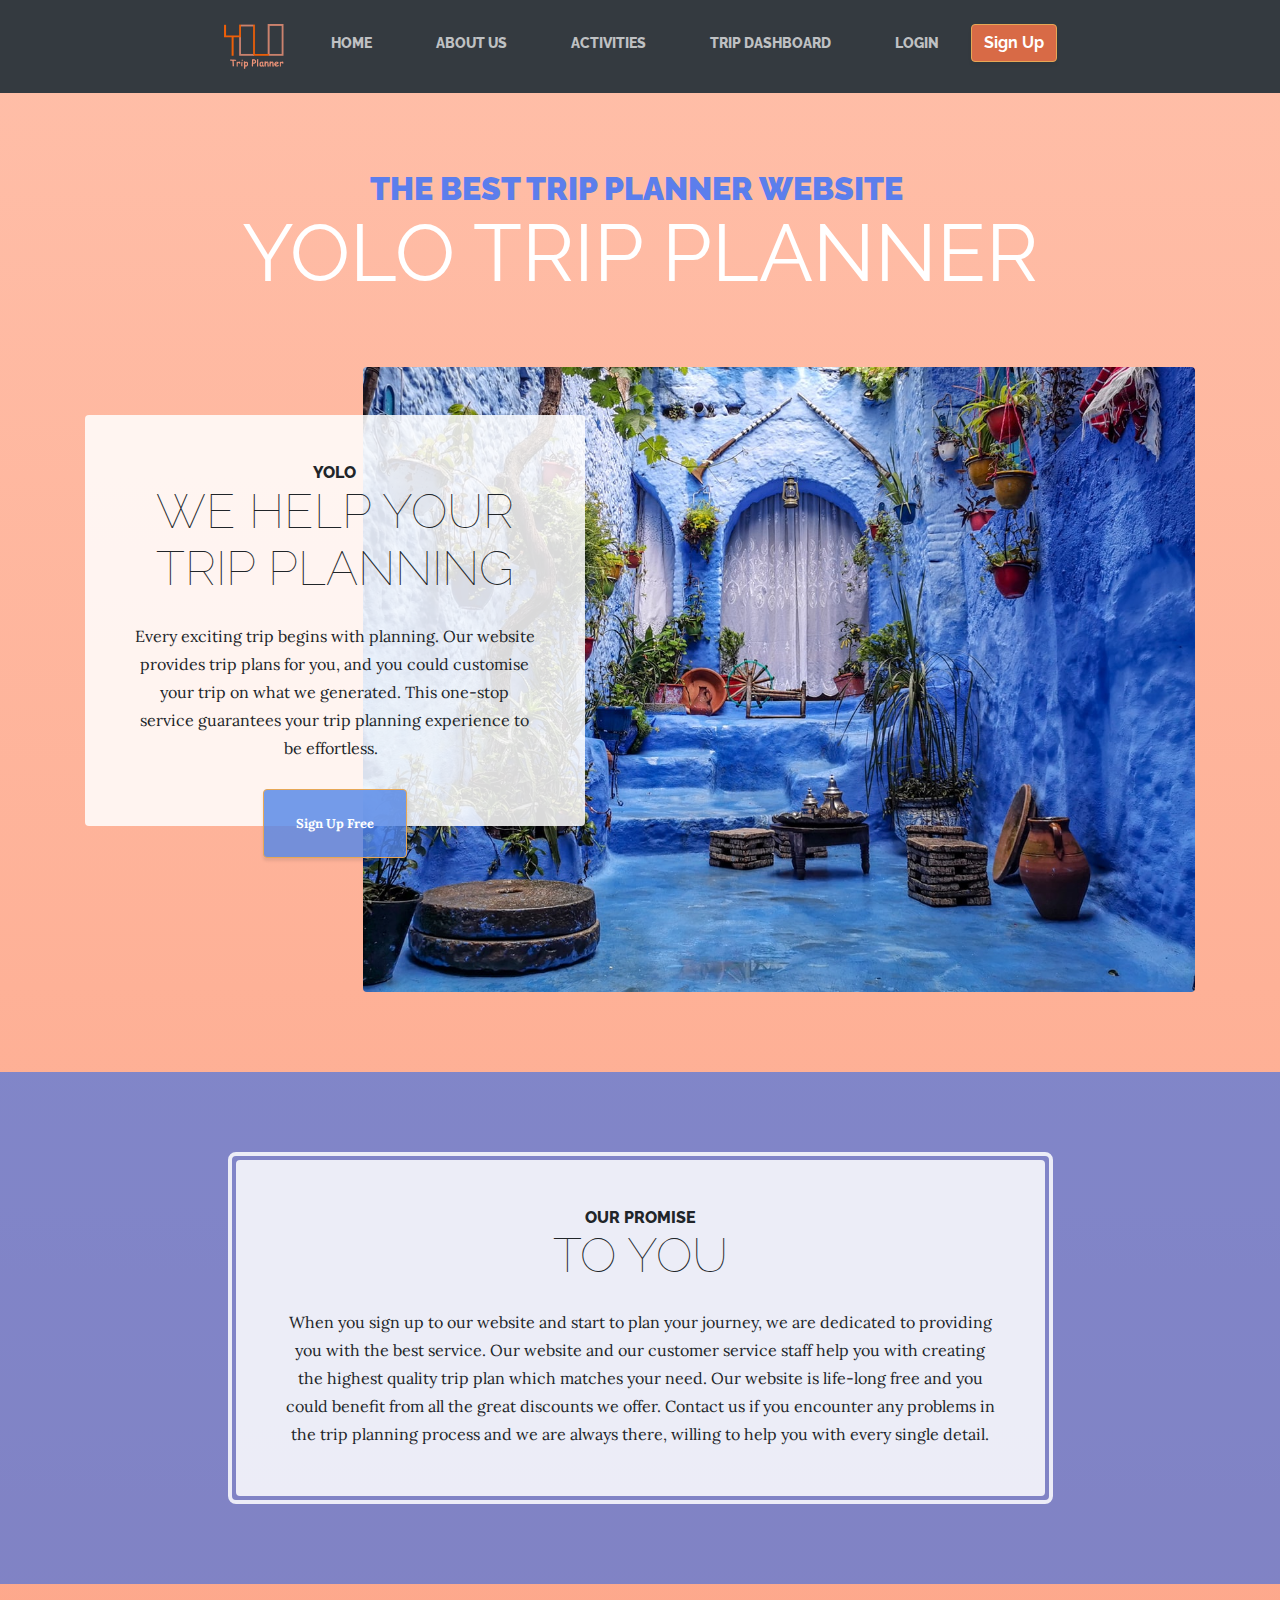
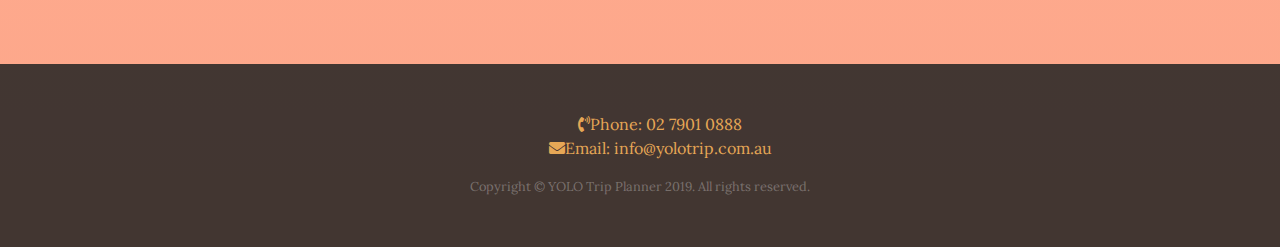
<file: index.html>
<!DOCTYPE html>
<html>

<head>
    <meta charset="utf-8">
    <meta name="viewport" content="width=device-width, initial-scale=1.0, shrink-to-fit=no">
    <title>YOLO</title>
    <link rel="icon" href="assets/img/logo-tile.png">
    <link rel="stylesheet" href="assets/bootstrap/css/bootstrap.min.css">
    <link rel="stylesheet" href="assets/fonts/fontawesome-all.min.css">
    <link rel="stylesheet" href="https://fonts.googleapis.com/css?family=Raleway:100,100i,200,200i,300,300i,400,400i,500,500i,600,600i,700,700i,800,800i,900,900i">
    <link rel="stylesheet" href="https://fonts.googleapis.com/css?family=Lora:400,400i,700,700i">
</head>

<body style="background:linear-gradient(rgba(255, 156, 122, 0.65), rgba(252, 117, 72, 0.65));">
    <style>
    a.logo-link {
    float: left;
    max-width: 250px;
    margin-right: 15px;

    }
    @media only screen and (max-width:1024px) { a.logo-link {max-width: 150px;}}
    @media (max-width:420px){
        .container{max-width:540px}
        .section-heading .section-heading-lower{display:block;font-size:1rem;font-weight:100}
}
        </style>
    <!--navigation bar-->
    <nav class="navbar navbar-light navbar-expand-lg bg-dark py-lg-4"
        id="mainNav">
        <div class="container"><a class="navbar-brandx d-lg-none " href="#">YOLO</a><button data-toggle="collapse" data-target="#navbarResponsive" class="navbar-toggler" aria-controls="navbarResponsive" aria-expanded="false" aria-label="Toggle navigation"><span class="navbar-toggler-icon"></span></button>
            <div
                class="collapse navbar-collapse" id="navbarResponsive">
                <ul class="nav navbar-nav mx-auto">
                    <a href="index.html" class="logo-link"><img width="60px" src="assets/img/LOGO yolo.png" class="logo" alt="YOLO Trip Planner 2019"></a>
                    <li class="nav-item" role="presentation"><a class="nav-link" href="index.html">Home</a></li>
                    <li class="nav-item" role="presentation"><a class="nav-link" href="about.html">About us</a></li>
                    <li class="nav-item" role="presentation"><a class="nav-link" href="activities.html">Activities</a></li>
                    <li class="nav-item" role="presentation"><a class="nav-link" href="trip-plan.html">trip dashboard</a></li>
                    <li class="nav-item" role="presentation"><a class="nav-link" href="login.html">Login</a></li>
                    <div class="mx-auto intro-button"><a class="btn btn-primary d-inline-block mx-auto btn-md" role="button" href="register.html" style="background-color: rgba(252,117,72,0.82);"><strong>Sign Up</strong></a></div>
                    

                </ul>
        </div>
    </nav>
    <h1 class="text-center text-white d-none d-lg-block site-heading"><span class="text-info site-heading-upper mb-3" style="color: rgba(216, 224, 133, 0.89);"><strong>THE BEST TRIP PLANNER WEBSITE&nbsp;</strong></span><span class="site-heading-lower"><strong>YOLO Trip Planner</strong></span></h1>
    <section class="page-section clearfix">
        <div class="container">
            <div class="intro"><img class="img-fluid intro-img mb-3 mb-lg-0 rounded" src="assets/img/trip4.jpeg">
                <!--first box introduce the service-->
                <div class="intro-text left-0 text-centerfaded p-5 rounded bg-faded text-center">
                    <h2 class="section-heading mb-4"><span class="section-heading-upper">YOLO</span><span class="section-heading-lower">We help your trip planning</span></h2>
                    <p class="mb-3">Every exciting trip begins with planning. Our website provides trip plans for you, and you could customise your trip on what we generated. This one-stop service guarantees your trip planning experience to be effortless. &nbsp;</p>
                    <div class="mx-auto intro-button"><a class="btn btn-primary d-inline-block mx-auto btn-xl" role="button" href="register.html" style="background-color: rgba(86,135,230,0.82);">Sign Up Free</a></div>
                </div>
            </div>
        </div>
    </section>
    <section class="page-section cta" style="background-color: rgba(38, 104, 237, 0.58);">
        <div class="container">
            <div class="row">
                <div class="col-xl-9 mx-auto">
                    <div class="cta-inner text-center rounded">
                        <h2 class="section-heading mb-4"><span class="section-heading-upper">Our Promise</span><span class="section-heading-lower">To You</span></h2>
                        <p class="mb-0">When you sign up to our website and start to plan your journey, we are dedicated to providing you with the best service. Our website and our customer service staff help you with creating the highest quality trip plan which matches your need.
                            Our website is life-long free and you could benefit from all the great discounts we offer. Contact us if you encounter any problems in the trip planning process and we are always there, willing to help you with every single detail.</p>
                    </div>
                </div>
            </div>
        </div>
    </section>
    <footer class="footer text-faded text-center py-5">
        <!--quick contact-->
        <div id="quick-contact">
                    <ul>
                        <!--quick call-->
                        <li style="list-style-type:none;" class="quick-call">
                            <a href="tel:0279010888"><i class="fas fa-phone-volume"></i>Phone: 02 7901 0888</a>
                        </li>
                        <!--quick email-->
                        <li style="list-style-type:none;" class="quick-email">
                            <a href="mailto:info@yolotrip.com.au"><i class="fas fa-envelope"></i>Email: info@yolotrip.com.au</a>
                        </li>
                    </ul>
                </div>
        <div class="container">
            <p class="m-0 small">Copyright&nbsp;©&nbsp;YOLO Trip Planner 2019. All rights reserved.</p>
        </div>
    </footer>
    <script src="assets/js/jquery.min.js"></script>
    <script src="assets/bootstrap/js/bootstrap.min.js"></script>
    <script src="assets/js/current-day.js"></script>
</body>

</html>
</file>
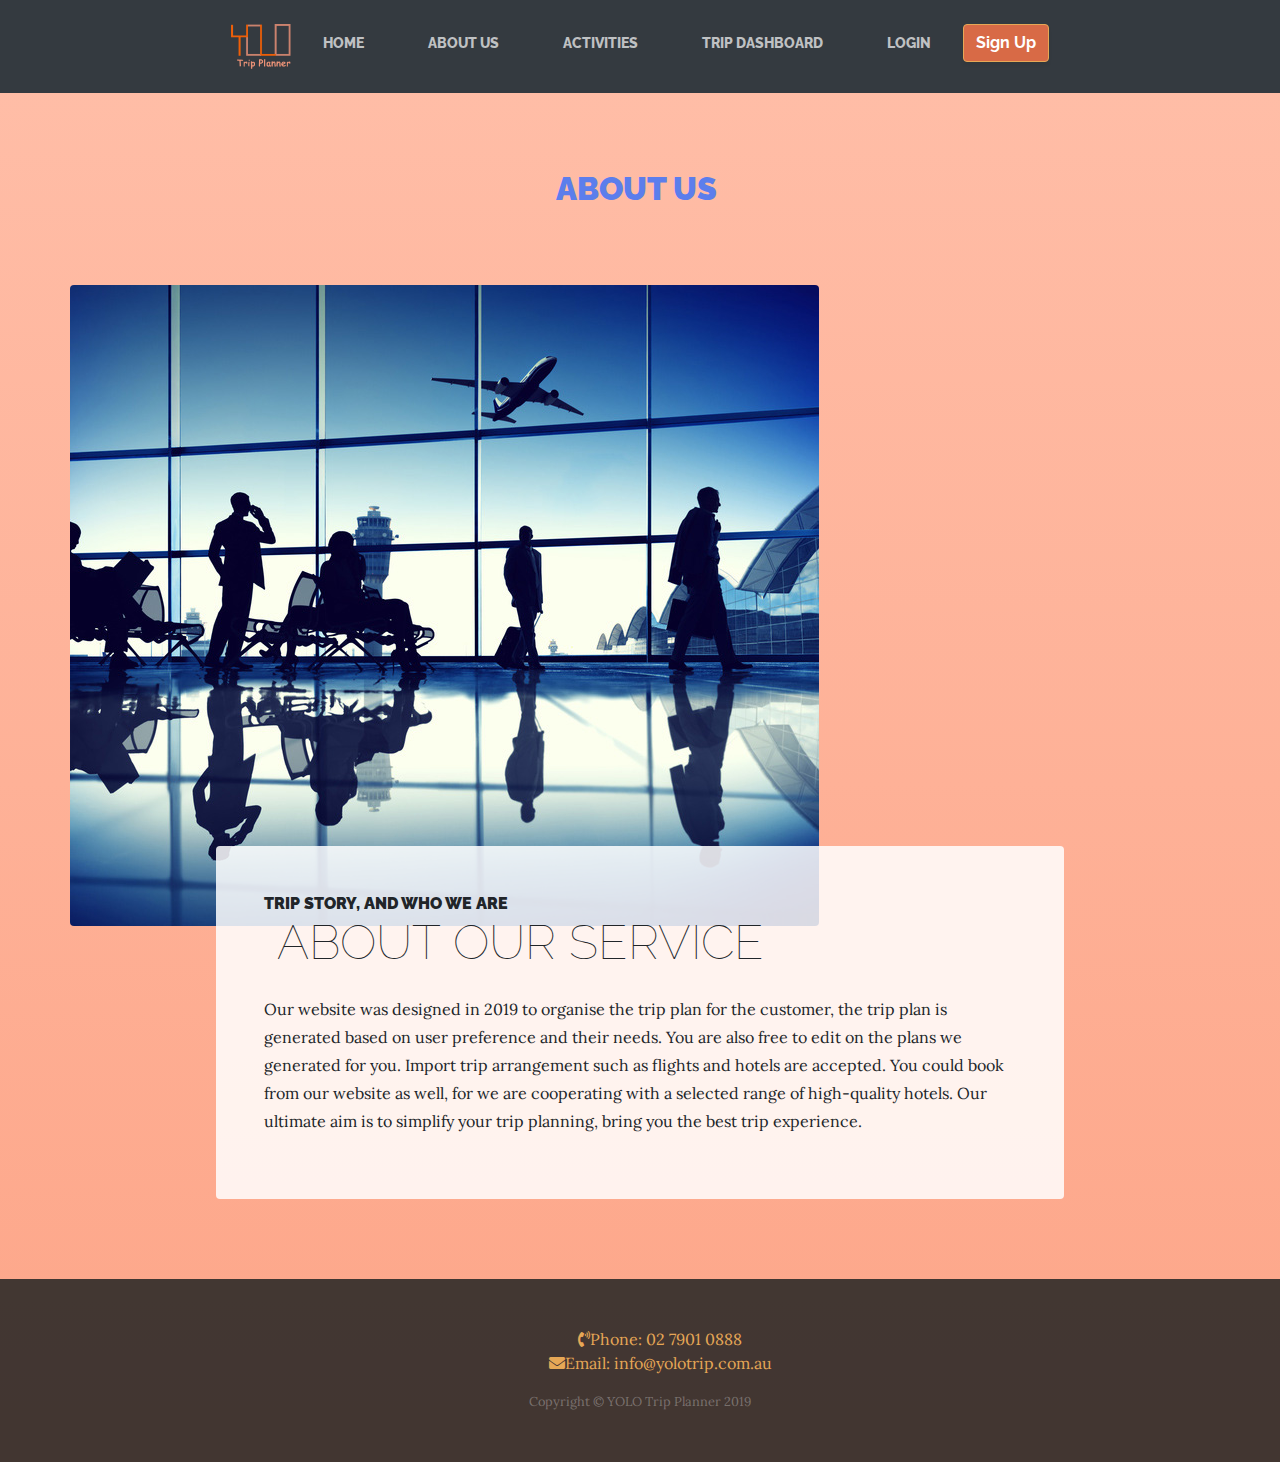
<file: about.html>
<!DOCTYPE html>
<html>

<head>
    <meta charset="utf-8">
    <meta name="viewport" content="width=device-width, initial-scale=1.0, shrink-to-fit=no">
    <title>About us - YOLO</title>
    <link rel="stylesheet" href="assets/bootstrap/css/bootstrap.min.css">
    <link rel="stylesheet" href="assets/fonts/fontawesome-all.min.css">
    <link rel="stylesheet" href="https://fonts.googleapis.com/css?family=Raleway:100,100i,200,200i,300,300i,400,400i,500,500i,600,600i,700,700i,800,800i,900,900i">
    <link rel="stylesheet" href="https://fonts.googleapis.com/css?family=Lora:400,400i,700,700i">
</head>

<body style="background:linear-gradient(rgba(255, 156, 122, 0.65), rgba(252, 117, 72, 0.65));">
        <style>
        @media (max-width:420px){
                    .container{max-width:400px}
                    .about-heading-img{max-width:350px}
                    .section-heading .section-heading-lower{display:block;font-size:1rem;font-weight:100}
            }
        </style>
            
    <!--navigation bar-->
    <nav class="navbar navbar-light navbar-expand-lg bg-dark py-lg-4"
        id="mainNav">
        <div class="container"><a class="navbar-brandx d-lg-none " href="#">YOLO</a><button data-toggle="collapse" data-target="#navbarResponsive" class="navbar-toggler" aria-controls="navbarResponsive" aria-expanded="false" aria-label="Toggle navigation"><span class="navbar-toggler-icon"></span></button>
            <div
                class="collapse navbar-collapse" id="navbarResponsive">
                <ul class="nav navbar-nav mx-auto">
                    <a href="index.html" class="logo-link"><img width="60px" src="assets/img/LOGO yolo.png" class="logo" alt="YOLO Trip Planner 2019"></a>
                    <li class="nav-item" role="presentation"><a class="nav-link" href="index.html">Home</a></li>
                    <li class="nav-item" role="presentation"><a class="nav-link" href="about.html">About us</a></li>
                    <li class="nav-item" role="presentation"><a class="nav-link" href="activities.html">Activities</a></li>
                    <li class="nav-item" role="presentation"><a class="nav-link" href="trip-plan.html">trip dashboard</a></li>
                    <li class="nav-item" role="presentation"><a class="nav-link" href="login.html">Login</a></li>
                    <div class="mx-auto intro-button"><a class="btn btn-primary d-inline-block mx-auto btn-md" role="button" href="register.html" style="background-color: rgba(252,117,72,0.82);"><strong>Sign Up</strong></a></div>
                    

                </ul>
        </div>
    </nav>
    <h1 class="text-center text-white d-none d-lg-block site-heading"><span class="text-info site-heading-upper mb-3" style="color: rgba(216, 224, 133, 0.89);"><strong>ABOUT US&nbsp;</strong></span></h1>
   
<section class="page-section about-heading">
        <div class="container p-0"><img class="img rounded about-heading-img mb-3 mb-lg-0" src="assets/img/into-2.jpg">
            <div class="about-heading-content">
                <div class="row">
                    <div class="col-lg-10 col-xl-9 mx-auto">
                        <div class="bg-faded rounded p-5">
                            <h2 class="section-heading mb-4"><span class="section-heading-upper"><strong>TRIP STORY, AND WHO WE ARE</strong></span><span class="section-heading-lower">&nbsp;ABOUT OUR SERVICE</span></h2>
                            <p>Our website was designed in 2019 to organise the trip plan for the customer, the trip plan is generated based on user preference and their needs. You are also free to edit on the plans we generated for you. Import trip arrangement such as flights and hotels are accepted.
                                    You could book from our website as well, for we are cooperating with a selected range of high-quality hotels. Our ultimate aim is to simplify your trip planning, bring you the best trip experience.
                                &nbsp;</p>
                            </div>
                    </div>
                </div>
            </div>
        </div>
    </section>
    <footer class="footer text-faded text-center py-5">
        <!--quick contact-->
        <div id="quick-contact">
                <ul>
                    <!--quick call-->
                    <li style="list-style-type:none;" class="quick-call">
                        <a href="tel:0279010888"><i class="fas fa-phone-volume"></i>Phone: 02 7901 0888</a>
                    </li>
                    <!--quick email-->
                    <li style="list-style-type:none;" class="quick-email">
                        <a href="mailto:info@yolotrip.com.au"><i class="fas fa-envelope"></i>Email: info@yolotrip.com.au</a>
                    </li>
                </ul>
            </div>
        <div class="container">
            <p class="m-0 small">Copyright&nbsp;©&nbsp;YOLO Trip Planner 2019</p>
        </div>
    </footer>
    <script src="assets/js/jquery.min.js"></script>
    <script src="assets/bootstrap/js/bootstrap.min.js"></script>
    <script src="assets/js/current-day.js"></script>
</body>

</html>
</file>
